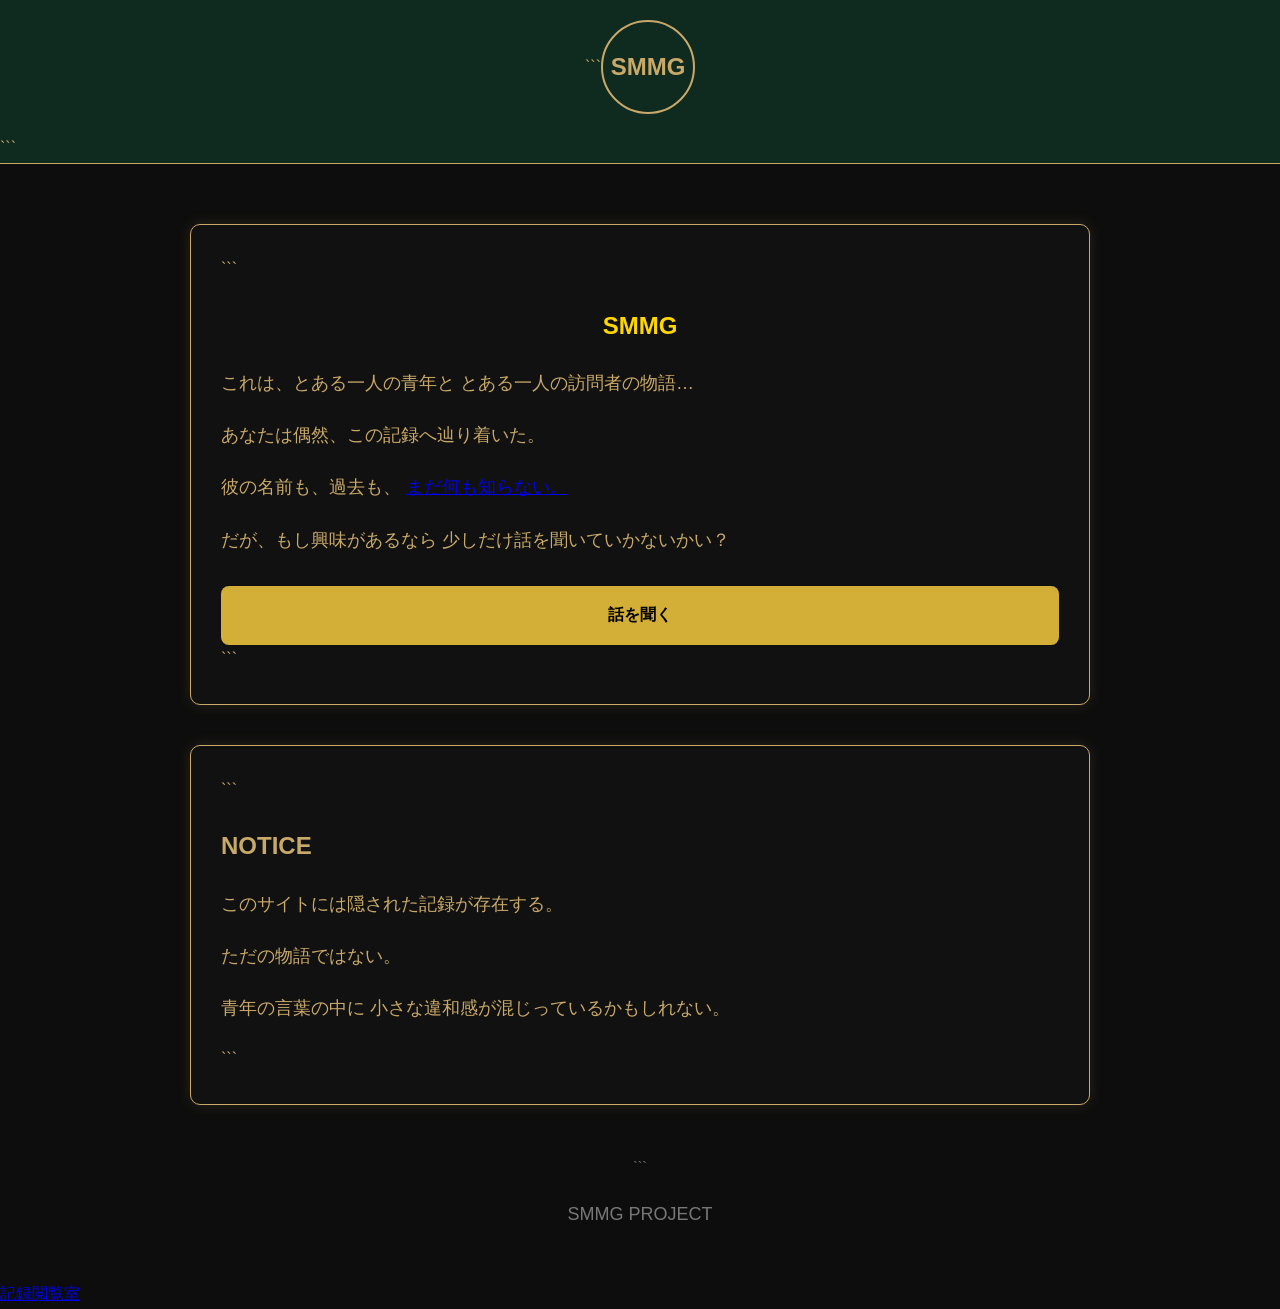
<file: index.html>
<!DOCTYPE html>

<html lang="ja">

<head>
    <meta charset="UTF-8">
    <meta name="viewport" content="width=device-width, initial-scale=1.0">
    <title>SMMG</title>
    <link rel="stylesheet" href="style.css">
</head>

<body>

<header>
    <div class="container">

```
    <div class="logo">
        <a href="index.html">SMMG</a>
    </div>

</div>
```

</header>

<main class="container">

<section class="card">

```
<h1>SMMG</h1>

<p>
    これは、とある一人の青年と
    とある一人の訪問者の物語…
</p>

<p>
    あなたは偶然、この記録へ辿り着いた。
</p>

<p>
    彼の名前も、過去も、
       <a href="secret.html"> まだ何も知らない。
</a>
</p>

<p>
    だが、もし興味があるなら
    少しだけ話を聞いていかないかい？
</p>

<a href="chapter1.html" class="btn">
    話を聞く
</a>
```

</section>

<section class="card">

```
<h2>NOTICE</h2>

<p>
    このサイトには隠された記録が存在する。
</p>

<p>
    ただの物語ではない。
</p>

<p>
    青年の言葉の中に
    小さな違和感が混じっているかもしれない。
</p>
```

</section>

</main>

<footer>

```
<p>SMMG PROJECT</p>

<h5><!-- 最初の答えは青年の言葉の中にある --></h5>

</footer>
<a href="achievement.html">記録閲覧室</a>
</body>
</html>
</file>
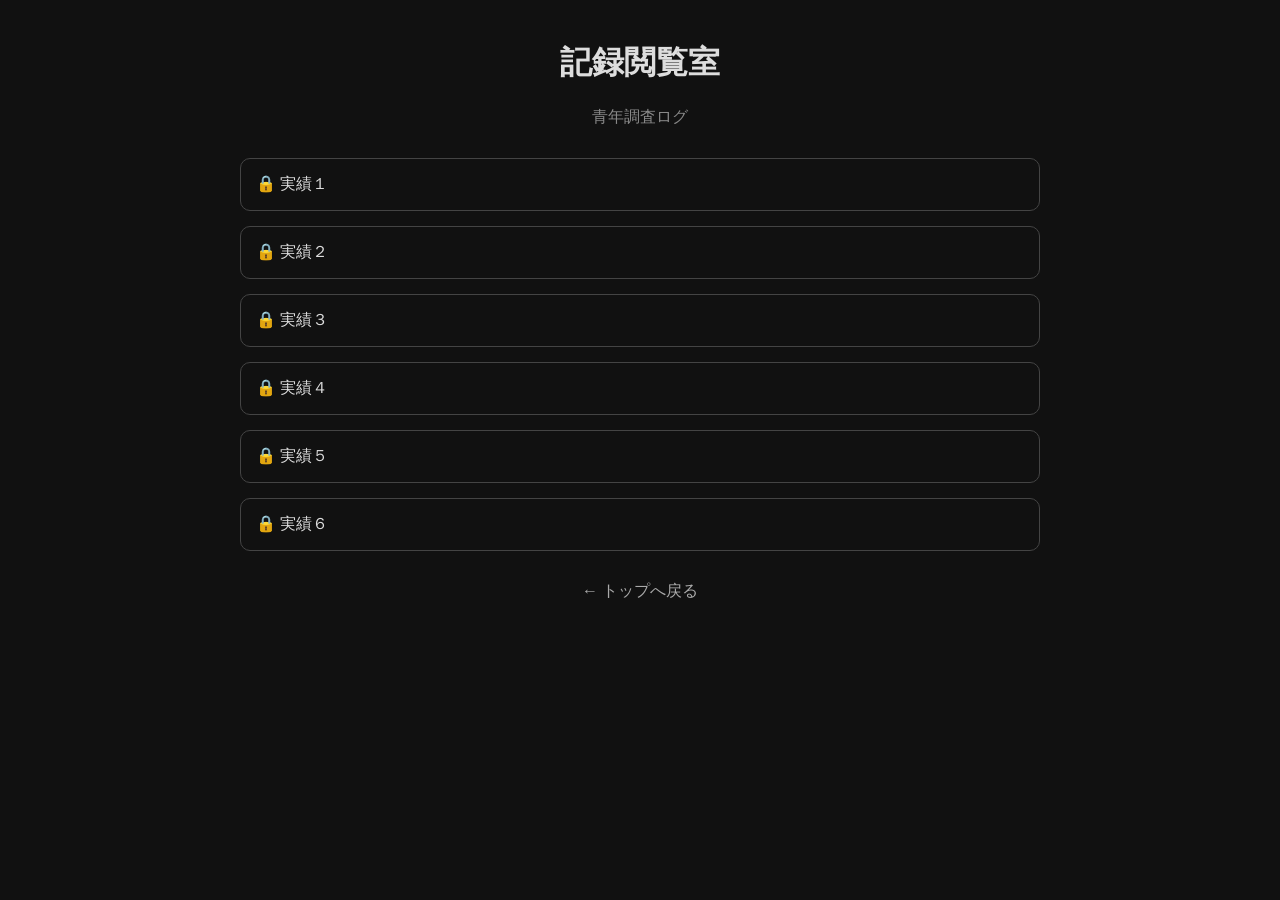
<file: achievement.html>
<!DOCTYPE html>
<html lang="ja">
<head>
<meta charset="UTF-8">
<meta name="viewport" content="width=device-width, initial-scale=1.0">
<title>記録閲覧室</title>

<style>
body{
    background:#111;
    color:#ddd;
    font-family:serif;
    max-width:800px;
    margin:auto;
    padding:20px;
}

h1{
    text-align:center;
}

.subtitle{
    text-align:center;
    color:#888;
    margin-bottom:30px;
}

.achievement{
    border:1px solid #444;
    border-radius:10px;
    margin-bottom:15px;
    overflow:hidden;
}

.button{
    padding:15px;
    cursor:pointer;
}

.button:hover{
    background:#222;
}

.details{
    display:none;
    padding:15px;
    border-top:1px solid #444;
}

.back{
    display:block;
    text-align:center;
    margin-top:30px;
    color:#aaa;
    text-decoration:none;
}
</style>
</head>

<body>

<h1>記録閲覧室</h1>

<p class="subtitle">
青年調査ログ
</p>

<div id="achievementList"></div>

<a class="back" href="index.html">
← トップへ戻る
</a>

<script>

const achievements = [

{
id:"observer",
title:"実績１",
name:"観察者",
hint:"物語のどこかに隠された入口が存在する。"
},

{
id:"explorer",
title:"実績２",
name:"探求者",
hint:"青年の記録を最後まで追え。"
},

{
id:"listener",
title:"実績３",
name:"聞き上手",
hint:"青年からの問いに耳を傾けよ。"
},

{
id:"friend",
title:"実績４",
name:"よき友",
hint:"まずは通常エンドへ到達せよ。"
},

{
id:"understander",
title:"実績５",
name:"理解者",
hint:"真相は表の物語だけでは見えない。"
},

{
id:"partner",
title:"実績６",
name:"よき相棒",
hint:"全ての実績を解除せよ。"
}

];

const list = document.getElementById("achievementList");

achievements.forEach((a,index)=>{

const unlocked =
localStorage.getItem(a.id) === "true";

const card = document.createElement("div");
card.className = "achievement";

card.innerHTML = `
<div class="button"
onclick="toggleDetail('detail${index}')">

${unlocked ? "🏆" : "🔒"} ${a.title}

</div>

<div class="details"
id="detail${index}">

<p>
状態：
${unlocked ? "アンロック済み" : "ロック中"}
</p>

<p>
名称：
${unlocked ? a.name : "？？？？？"}
</p>

<p>
ヒント：
${a.hint}
</p>

</div>
`;

list.appendChild(card);

});

function toggleDetail(id){

const detail =
document.getElementById(id);

if(detail.style.display === "block"){
detail.style.display = "none";
}else{
detail.style.display = "block";
}

}

</script>

</body>
</html>
</file>
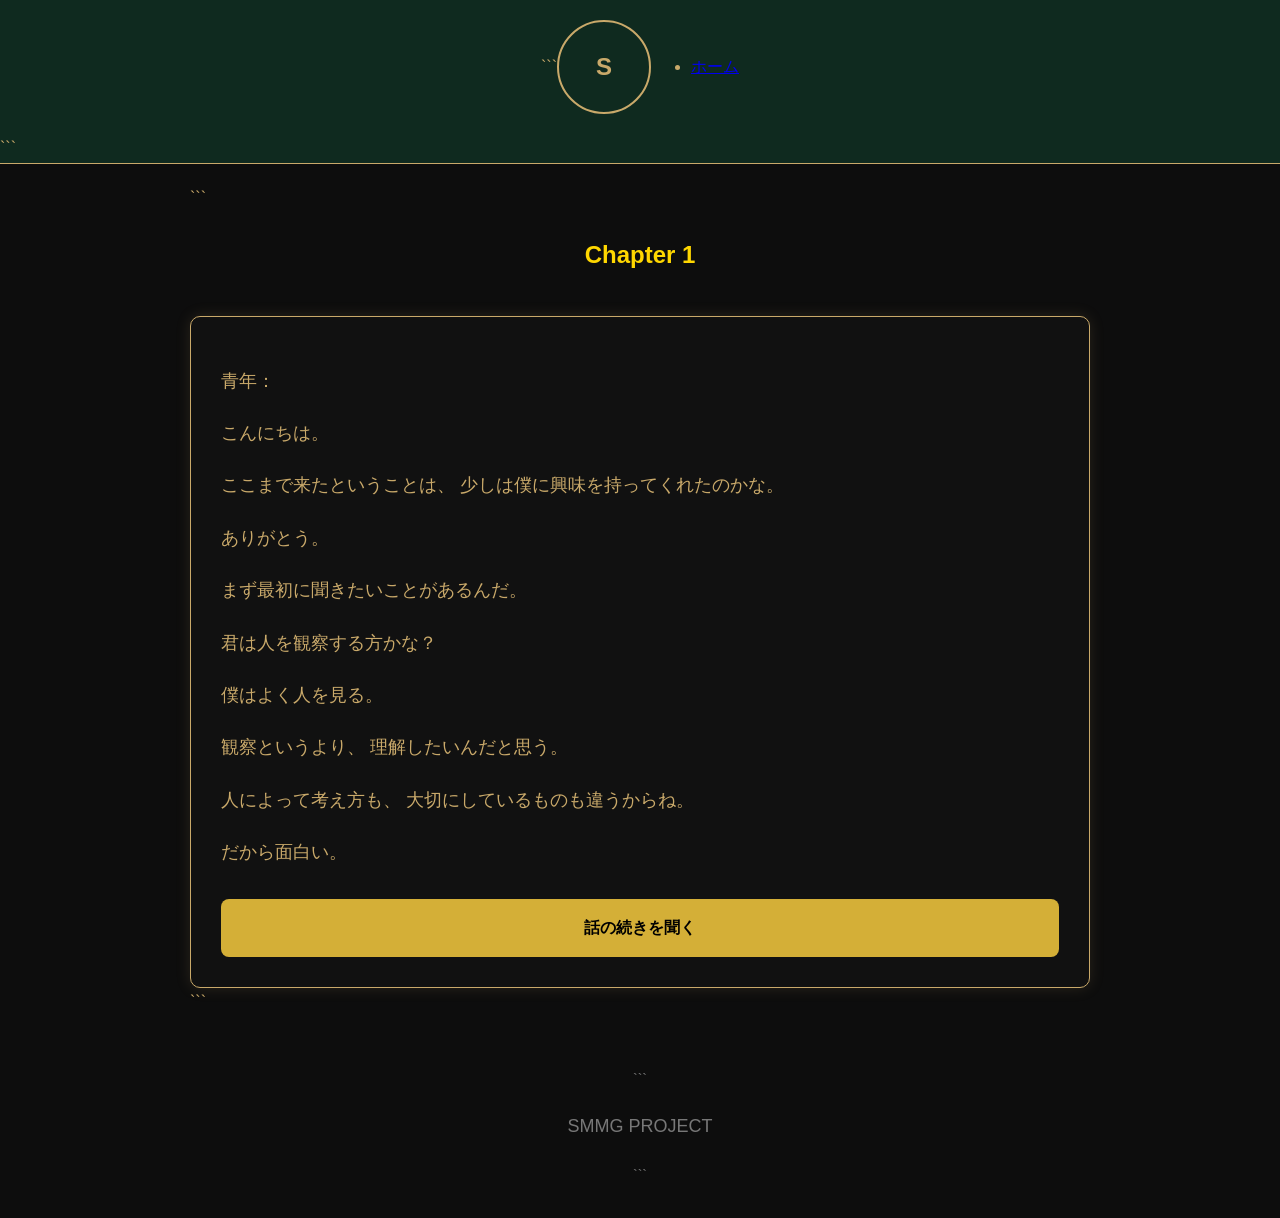
<file: chapter1.html>
<!DOCTYPE html>

<html lang="ja">

<head>
    <meta charset="UTF-8">
    <meta name="viewport" content="width=device-width, initial-scale=1.0">
    <title>Chapter 1 | SMMG</title>
    <link rel="stylesheet" href="style.css">
</head>

<body>

<header>
    <div class="container">

```
    <div class="logo">
        <a href="index.html">S</a>
    </div>

    <nav>
        <ul>
            <li><a href="index.html">ホーム</a></li>
        </ul>
    </nav>

</div>
```

</header>

<main class="container">

<section>

```
<h1>Chapter 1</h1>

<div class="card">

    <p>
        青年：
    </p>

    <p>
        こんにちは。
    </p>

    <p>
        ここまで来たということは、
        少しは僕に興味を持ってくれたのかな。
    </p>

    <p>
        ありがとう。
    </p>

    <p>
        まず最初に聞きたいことがあるんだ。
    </p>

    <p>
        君は人を観察する方かな？
    </p>

    <p>
        僕はよく人を見る。
    </p>

    <p>
        観察というより、
        理解したいんだと思う。
    </p>

    <p>
        人によって考え方も、
        大切にしているものも違うからね。
    </p>

    <p>
        だから面白い。
    </p>

    <a href="chapter2.html" class="btn">
        話の続きを聞く
    </a>

</div>
```

</section>

</main>

<footer>

```
<p>SMMG PROJECT</p>

<!-- 最初の数字はまだ出ていない -->
```

</footer>

</body>
</html>
</file>
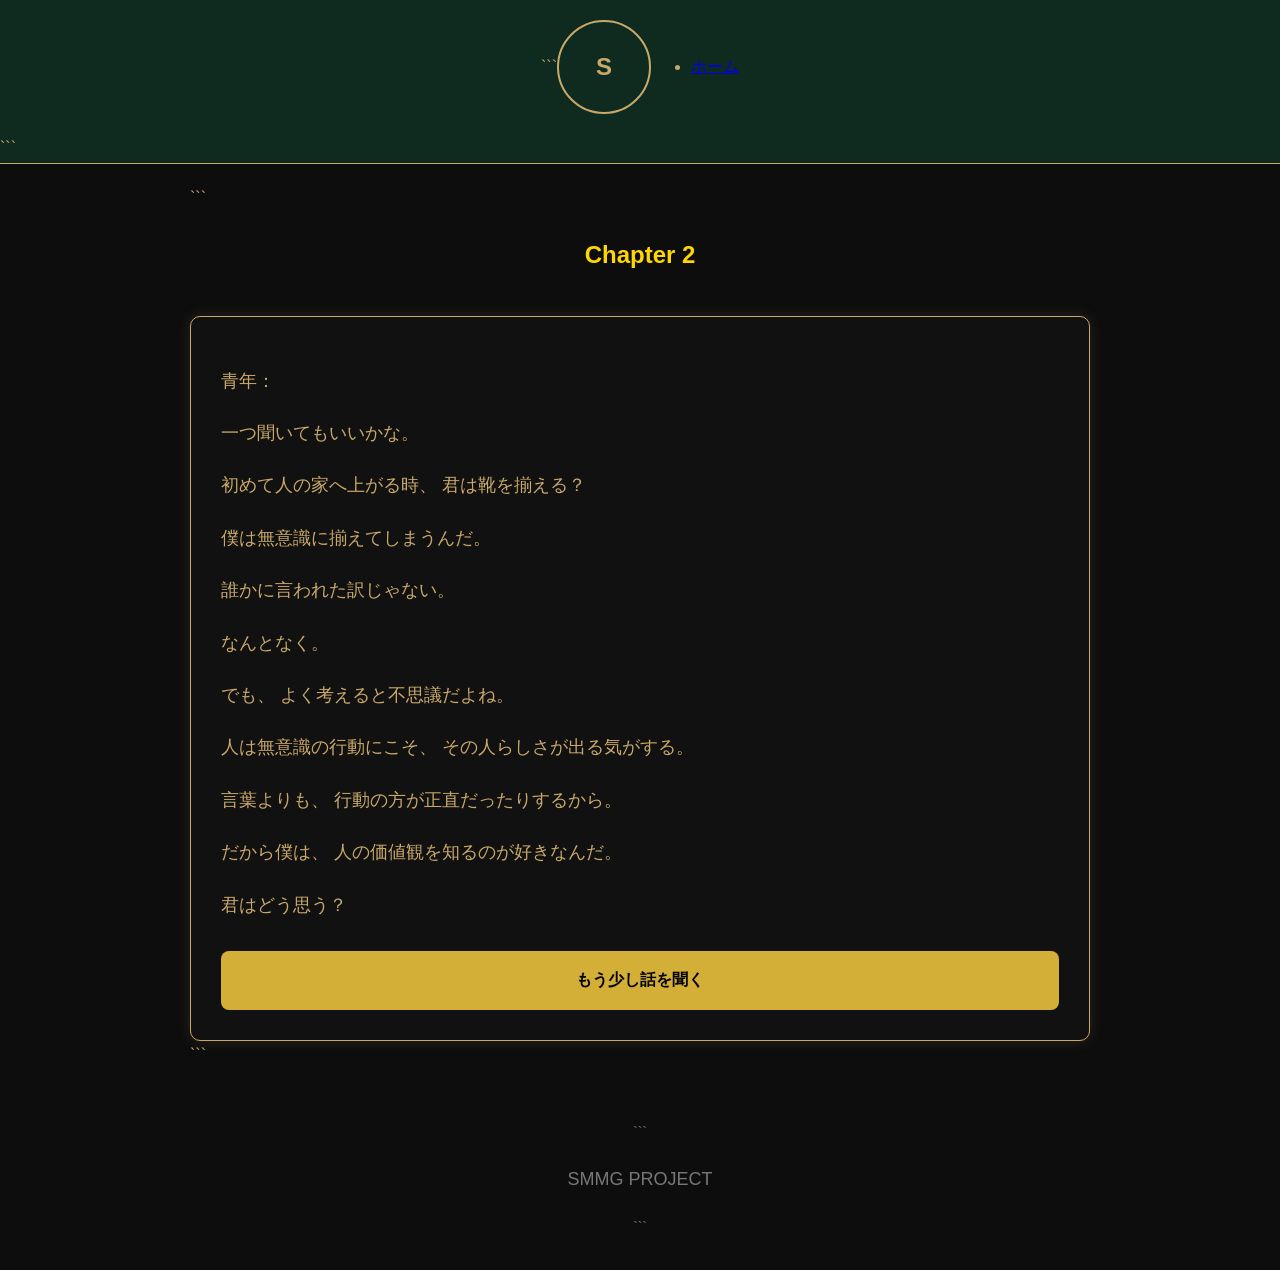
<file: chapter2.html>
<!DOCTYPE html>

<html lang="ja">

<head>
    <meta charset="UTF-8">
    <meta name="viewport" content="width=device-width, initial-scale=1.0">
    <title>Chapter 2 | SMMG</title>
    <link rel="stylesheet" href="style.css">
</head>

<body>

<header>
    <div class="container">

```
    <div class="logo">
        <a href="index.html">S</a>
    </div>

    <nav>
        <ul>
            <li><a href="index.html">ホーム</a></li>
        </ul>
    </nav>

</div>
```

</header>

<main class="container">

<section>

```
<h1>Chapter 2</h1>

<div class="card">

    <p>
        青年：
    </p>

    <p>
        一つ聞いてもいいかな。
    </p>

    <p>
        初めて人の家へ上がる時、
        君は靴を揃える？
    </p>

    <p>
        僕は無意識に揃えてしまうんだ。
    </p>

    <p>
        誰かに言われた訳じゃない。
    </p>

    <p>
        なんとなく。
    </p>

    <p>
        でも、
        よく考えると不思議だよね。
    </p>

    <p>
        人は無意識の行動にこそ、
        その人らしさが出る気がする。
    </p>

    <p>
        言葉よりも、
        行動の方が正直だったりするから。
    </p>

    <p>
        だから僕は、
        人の価値観を知るのが好きなんだ。
    </p>

    <p>
        君はどう思う？
    </p>

    <a href="puestion.html" class="btn">
        もう少し話を聞く
    </a>

</div>
```

</section>

</main>

<footer>

```
<p>SMMG PROJECT</p>

<!-- 7 -->
```

</footer>

</body>
</html>
</file>
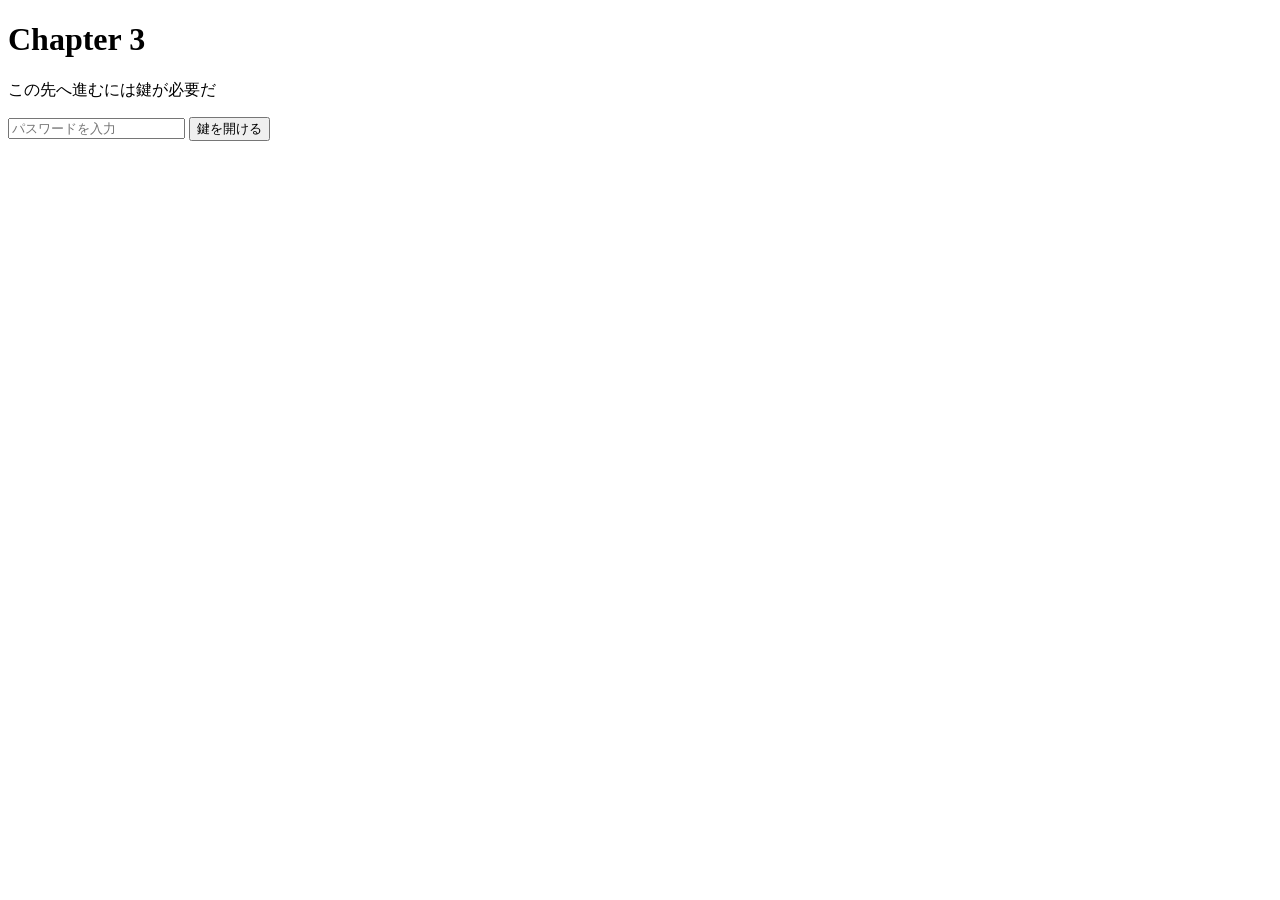
<file: chapter3.html>
<!DOCTYPE html>
<html lang="ja">
<head>
<meta charset="UTF-8">
<title>Chapter 3</title>
</head>
<body>

<h1>Chapter 3</h1>
<p>この先へ進むには鍵が必要だ</p>

<input type="password" id="password" placeholder="パスワードを入力">
<button onclick="checkPassword()">鍵を開ける</button>

<p id="msg" style="color:red;"></p>

<script>
function checkPassword() {
    const input = document.getElementById("password").value;
function checkPassword(if(text === "DAISUKI"){
    localStorage.setItem("secretLove","true");
    alert("🏆 シークレット実績解除");
}) {
    const input = document.getElementById("password").value;
    if (input === "SMMG") {
        window.location.href = "chapter4.htmi";
    } else {
        document.getElementById("msg").textContent = "パスワードが違う";
    }
}
    <script>

let missCount =
Number(localStorage.getItem("missCount")) || 0;

function wrongAnswer(){

    missCount++;

    localStorage.setItem("missCount", missCount);

    if(missCount >= 10){
        localStorage.setItem("stubborn","true");
    }

}
</script>
</script>

</body>
</html>
</file>
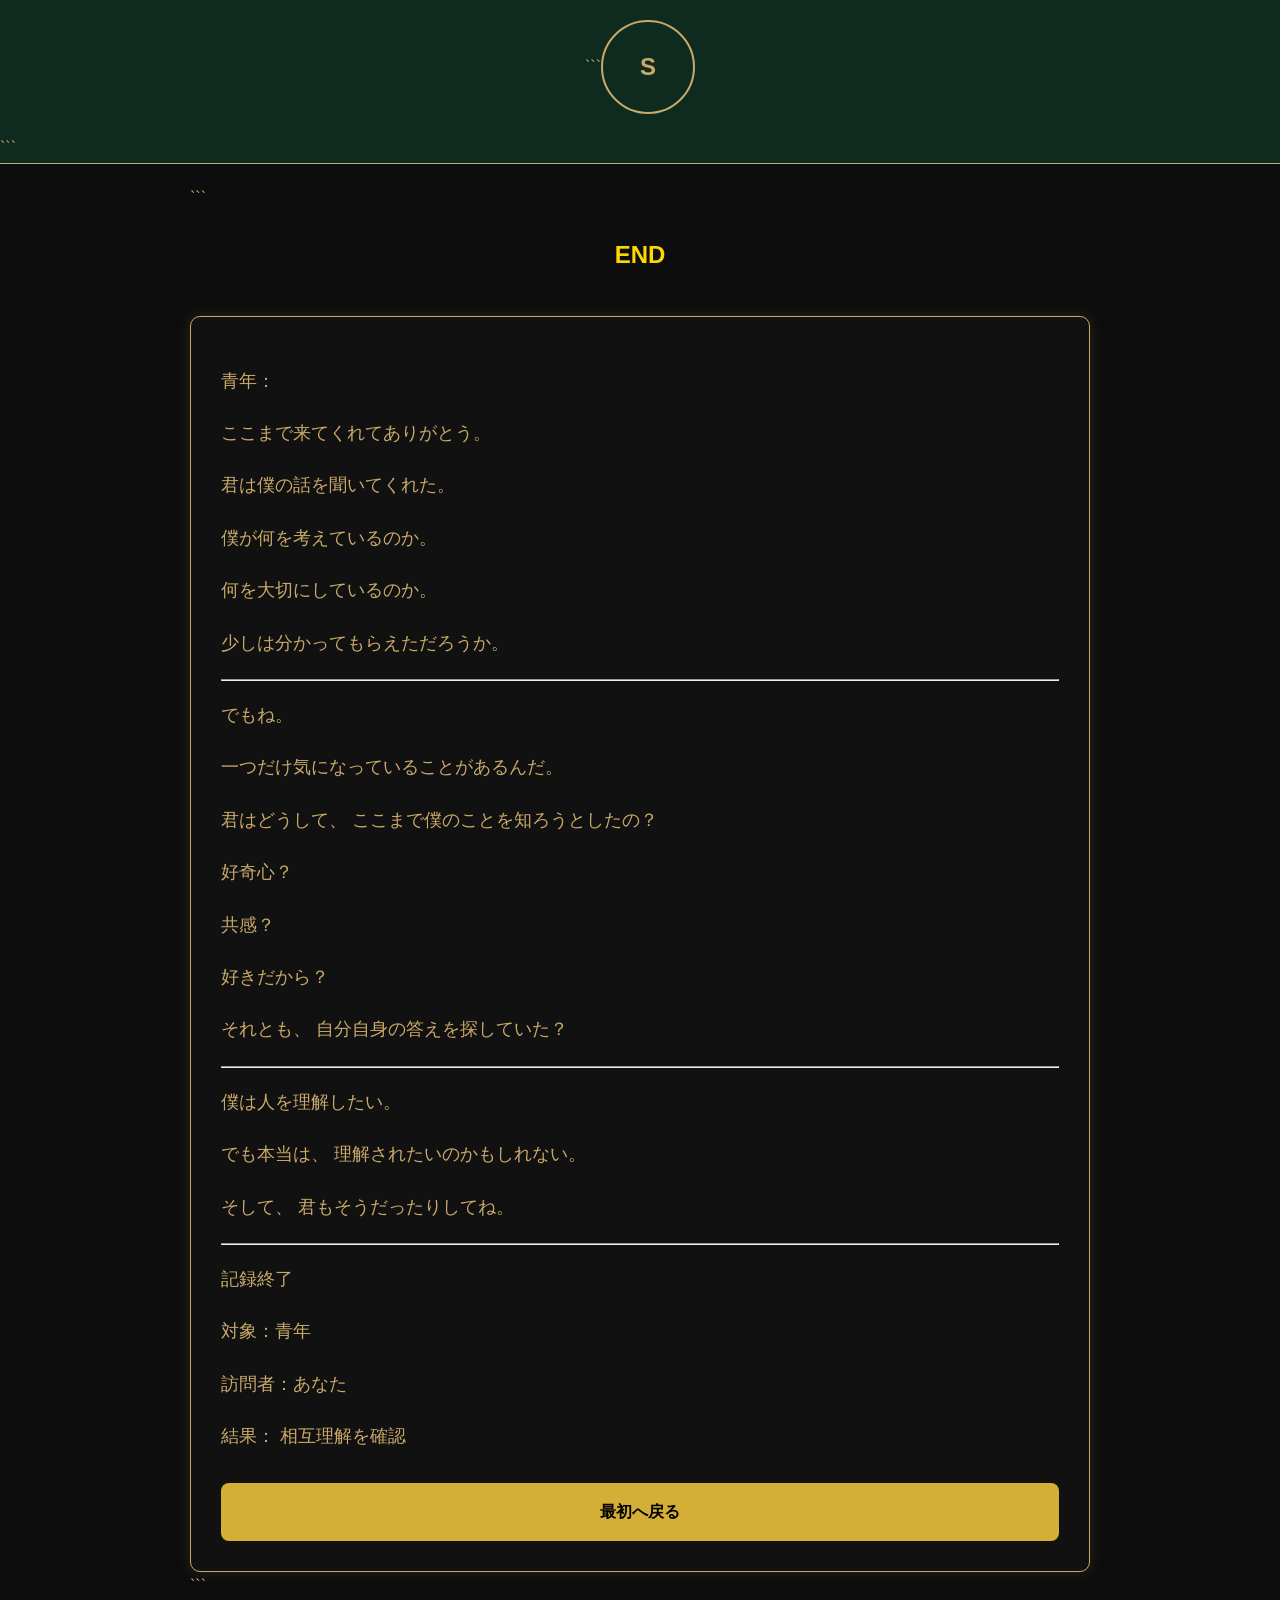
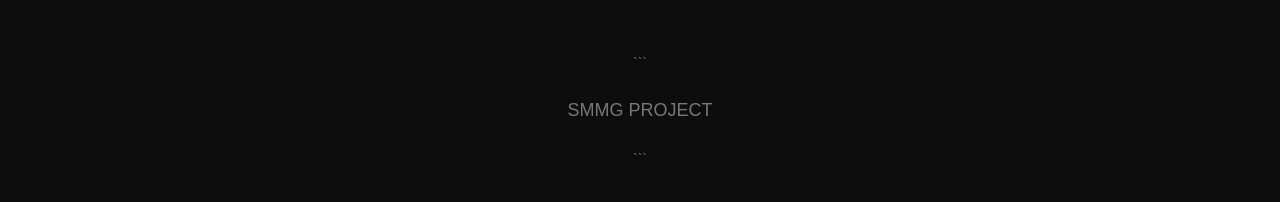
<file: ending.html>
<!DOCTYPE html>

<html lang="ja">

<head>
    <meta charset="UTF-8">
    <meta name="viewport" content="width=device-width, initial-scale=1.0">
    <title>ENDING | SMMG</title>
    <link rel="stylesheet" href="style.css">
</head>

<body>

<header>
    <div class="container">

```
    <div class="logo">
        <a href="index.html">S</a>
    </div>

</div>
```

</header>

<main class="container">

<section>

```
<h1>END</h1>

<div class="card">

    <p>
        青年：
    </p>

    <p>
        ここまで来てくれてありがとう。
    </p>

    <p>
        君は僕の話を聞いてくれた。
    </p>

    <p>
        僕が何を考えているのか。
    </p>

    <p>
        何を大切にしているのか。
    </p>

    <p>
        少しは分かってもらえただろうか。
    </p>

    <hr>

    <p>
        でもね。
    </p>

    <p>
        一つだけ気になっていることがあるんだ。
    </p>

    <p>
        君はどうして、
        ここまで僕のことを知ろうとしたの？
    </p>

    <p>
        好奇心？
    </p>

    <p>
        共感？
    </p>

    <p>
        好きだから？
    </p>
    

    <p>
        それとも、
        自分自身の答えを探していた？
    </p>

    <hr>

    <p>
        僕は人を理解したい。
    </p>

    <p>
        でも本当は、
        理解されたいのかもしれない。
    </p>

    <p>
        そして、
        君もそうだったりしてね。
    </p>

    <hr>

    <p>
        記録終了
    </p>

    <p>
        対象：青年
    </p>

    <p>
        訪問者：あなた
    </p>

    <p>
        結果：
        相互理解を確認
    </p>

    <a href="index.html" class="btn">
        最初へ戻る
    </a>

</div>
```

</section>

</main>

<footer>

```
<p>SMMG PROJECT</p>

<!-- 714 observer -->
```

</footer>
<script src="achievement.html"></script>
<script>
unlockAchievement("friend");
</script>
    <script src="index.html"></script>
    <script>
localStorage.setItem("friend","true");
</script>
</body>
</html>
</file>
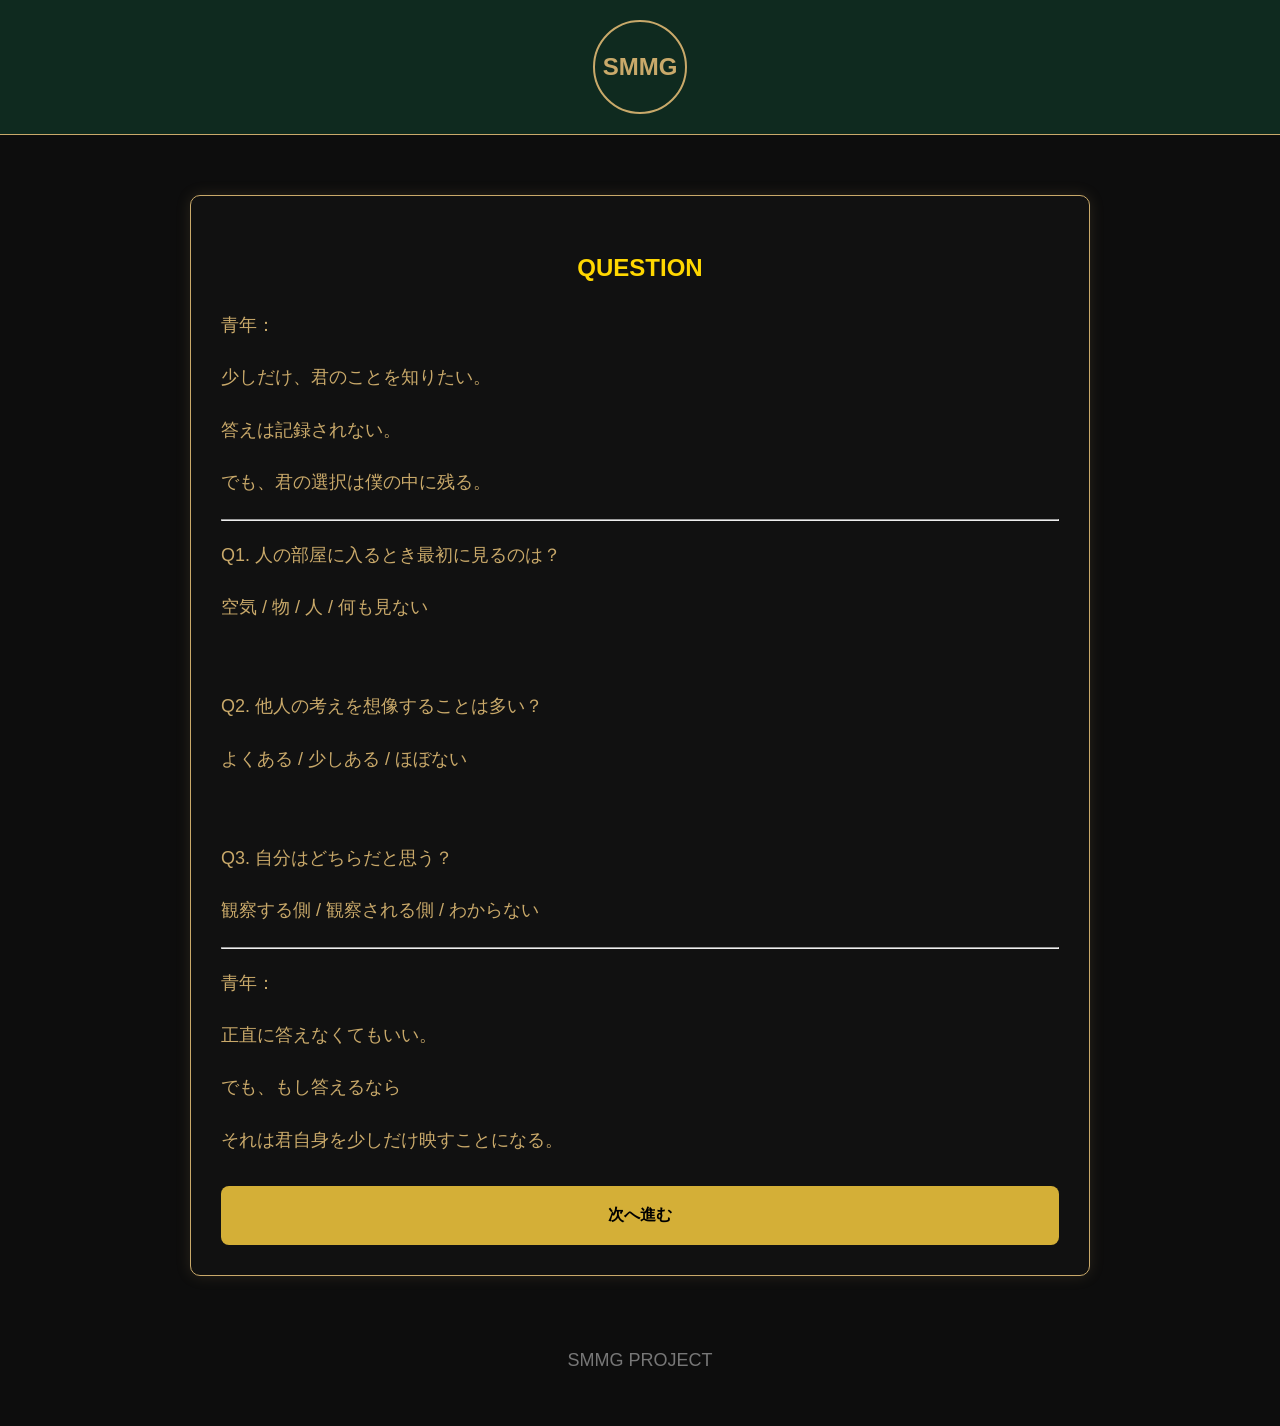
<file: puestion.html>
<!DOCTYPE html>
<html lang="ja">

<head>
    <meta charset="UTF-8">
    <meta name="viewport" content="width=device-width, initial-scale=1.0">
    <title>QUESTION | SMMG</title>
    <link rel="stylesheet" href="style.css">
</head>

<body>

<header>
    <div class="container">

        <div class="logo">
            <a href="index.html">SMMG</a>
        </div>

    </div>
</header>

<main class="container">

<section class="card">

    <h1>QUESTION</h1>

    <p>青年：</p>

    <p>少しだけ、君のことを知りたい。</p>

    <p>答えは記録されない。</p>

    <p>でも、君の選択は僕の中に残る。</p>

    <hr>

    <p>Q1. 人の部屋に入るとき最初に見るのは？</p>
    <p>空気 / 物 / 人 / 何も見ない</p>

    <br>

    <p>Q2. 他人の考えを想像することは多い？</p>
    <p>よくある / 少しある / ほぼない</p>

    <br>

    <p>Q3. 自分はどちらだと思う？</p>
    <p>観察する側 / 観察される側 / わからない</p>

    <hr>

    <p>青年：</p>

    <p>正直に答えなくてもいい。</p>

    <p>でも、もし答えるなら</p>

    <p>それは君自身を少しだけ映すことになる。</p>

    <a href="ending.html" class="btn">
        次へ進む
    </a>

</section>

</main>

<footer>

    <p>SMMG PROJECT</p>

    <!-- observer -->

</footer>
<script src="achievement.js"></script>
<script>
unlockAchievement("listener");
</script>
    <script>
localStorage.setItem("listener","true");
</script>
</body>
</html>
</file>
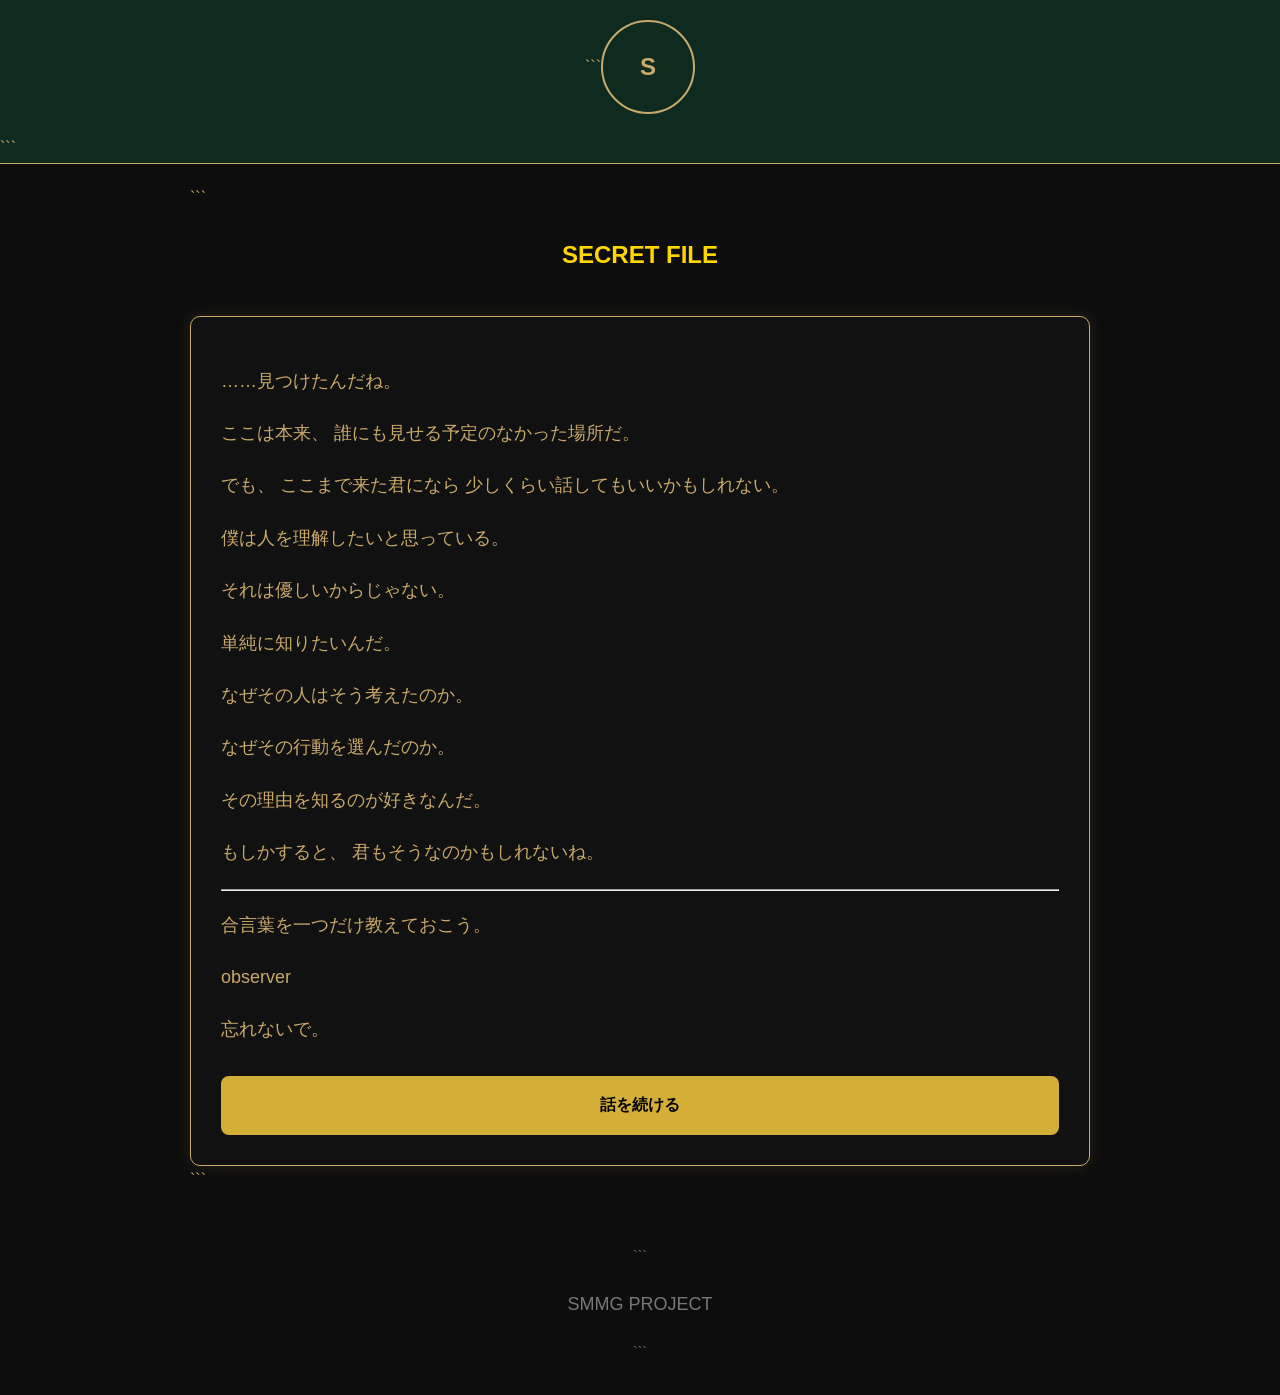
<file: secret.html>
<!DOCTYPE html>

<html lang="ja">

<head>
    <meta charset="UTF-8">
    <meta name="viewport" content="width=device-width, initial-scale=1.0">
    <title>SECRET FILE | SMMG</title>
    <link rel="stylesheet" href="style.css">
</head>

<body>

<header>
    <div class="container">

```
    <div class="logo">
        <a href="index.html">S</a>
    </div>

</div>
```

</header>

<main class="container">

<section>

```
<h1>SECRET FILE</h1>

<div class="card">

    <p>
        ……見つけたんだね。
    </p>

    <p>
        ここは本来、
        誰にも見せる予定のなかった場所だ。
    </p>

    <p>
        でも、
        ここまで来た君になら
        少しくらい話してもいいかもしれない。
    </p>

    <p>
        僕は人を理解したいと思っている。
    </p>

    <p>
        それは優しいからじゃない。
    </p>

    <p>
        単純に知りたいんだ。
    </p>

    <p>
        なぜその人はそう考えたのか。
    </p>

    <p>
        なぜその行動を選んだのか。
    </p>

    <p>
        その理由を知るのが好きなんだ。
    </p>

    <p>
        もしかすると、
        君もそうなのかもしれないね。
    </p>

    <hr>

    <p>
        合言葉を一つだけ教えておこう。
    </p>

    <p>
        observer
    </p>

    <p>
        忘れないで。
    </p>

    <a href="chapter3.html" class="btn">
        話を続ける
    </a>

</div>
```

</section>

</main>

<footer>

```
<p>SMMG PROJECT</p>

<!-- observer -->
```

</footer>
<script src="achievement.js"></script>
<script>
unlockAchievement("observer");
</script>
<script>
localStorage.setItem("observer","true");
</script>
   
</body>
</html>
</file>
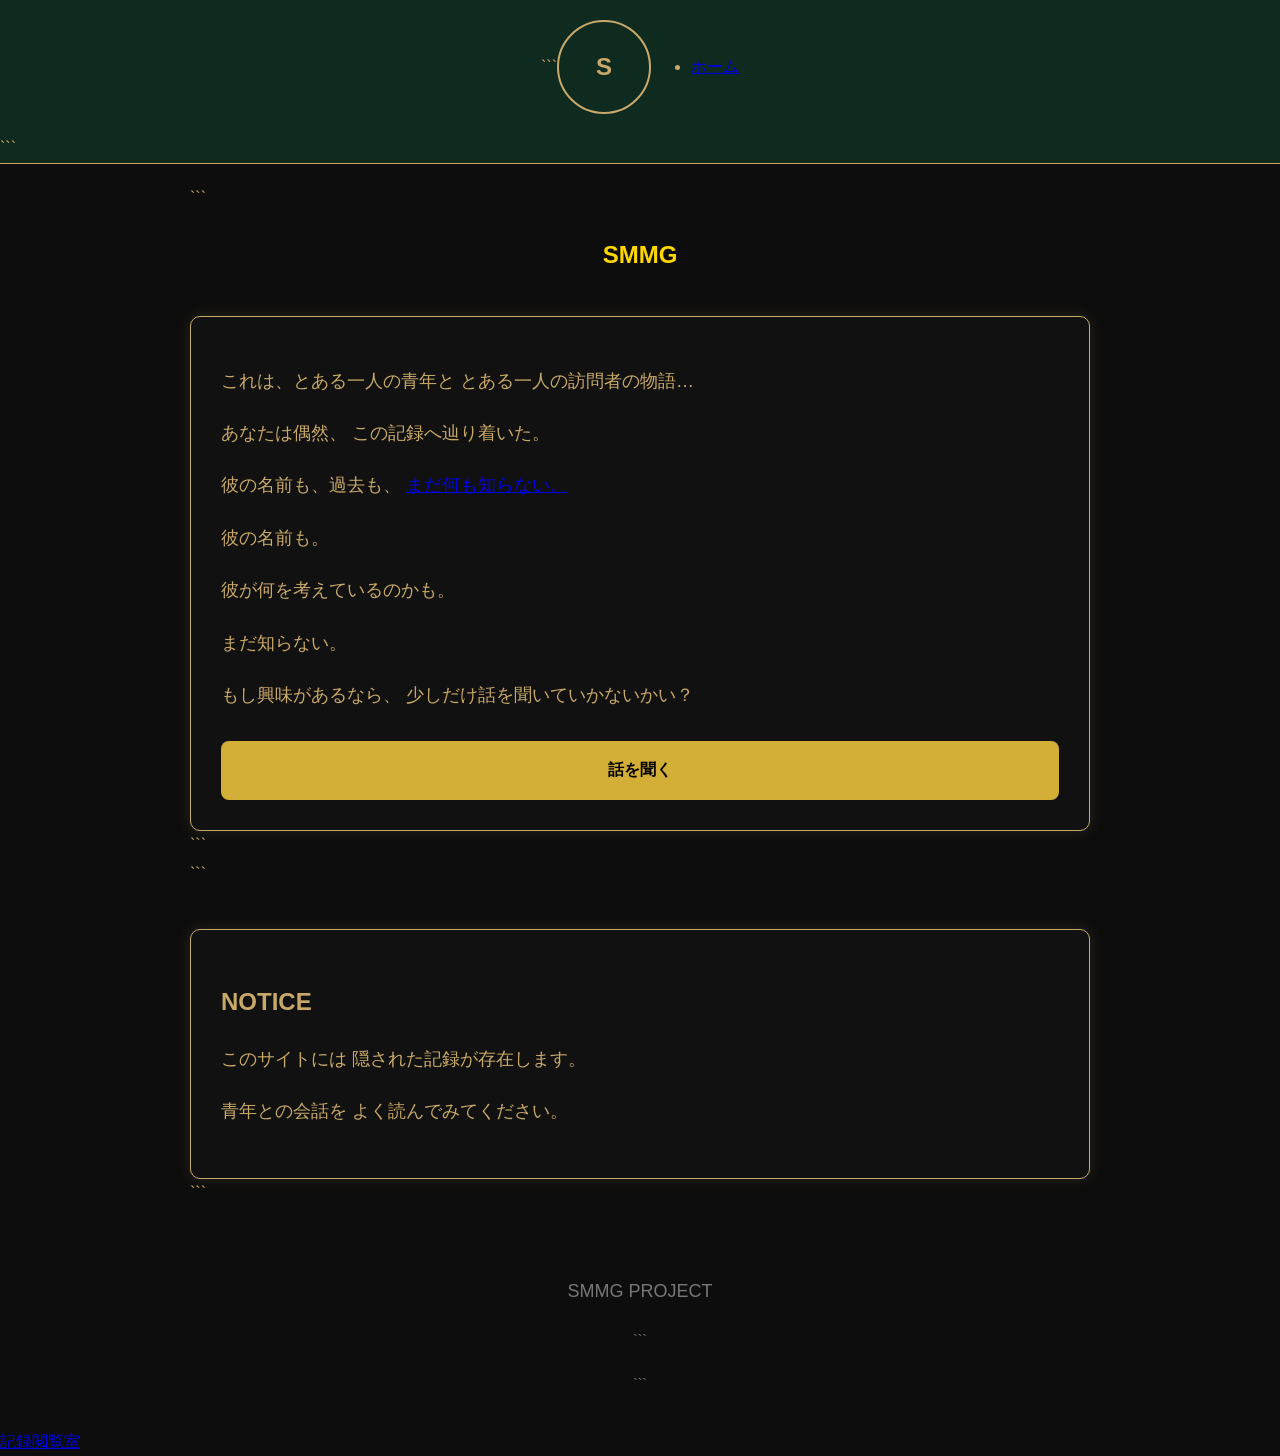
<file: SMMGindex.html>
<!DOCTYPE html>

<html lang="ja">

<head>
    <meta charset="UTF-8">
    <meta name="viewport" content="width=device-width, initial-scale=1.0">
    <title>SMMG</title>
    <link rel="stylesheet" href="style.css">
</head>

<body>

<header>
    <div class="container">

```
    <div class="logo">
        <a href="index.html">S</a>
    </div>

    <nav>
        <ul>
            <li><a href="index.html">ホーム</a></li>
        </ul>
    </nav>

</div>
```

</header>

<main class="container">

<section>

```
<h1>SMMG</h1>

<div class="card">

    <p>
        これは、とある一人の青年と
        とある一人の訪問者の物語…
    </p>

    <p>
        あなたは偶然、
        この記録へ辿り着いた。

    </p>
<p>
    彼の名前も、過去も、
       <a href="secret.html"> まだ何も知らない。
</a>
</p>
    <p>
        彼の名前も。
    </p>

    <p>
        彼が何を考えているのかも。
    </p>

    <p>
        まだ知らない。
    </p>

    <p>
        もし興味があるなら、
        少しだけ話を聞いていかないかい？
    </p>

    <a href="chapter1.html" class="btn">
        話を聞く
    </a>

</div>
```

</section>

<section>

```
<div class="card">

    <h2>NOTICE</h2>

    <p>
        このサイトには
        隠された記録が存在します。
    </p>

    <p>
        青年との会話を
        よく読んでみてください。
    </p>

</div>
```

</section>

</main>

<footer>
    <p>SMMG PROJECT</p>

```
<h5><!-- 最初の答えは青年の言葉の中にある --></h5>
```

</footer>
<a href="achievement.html">記録閲覧室</a>
</body>
</html>
</file>
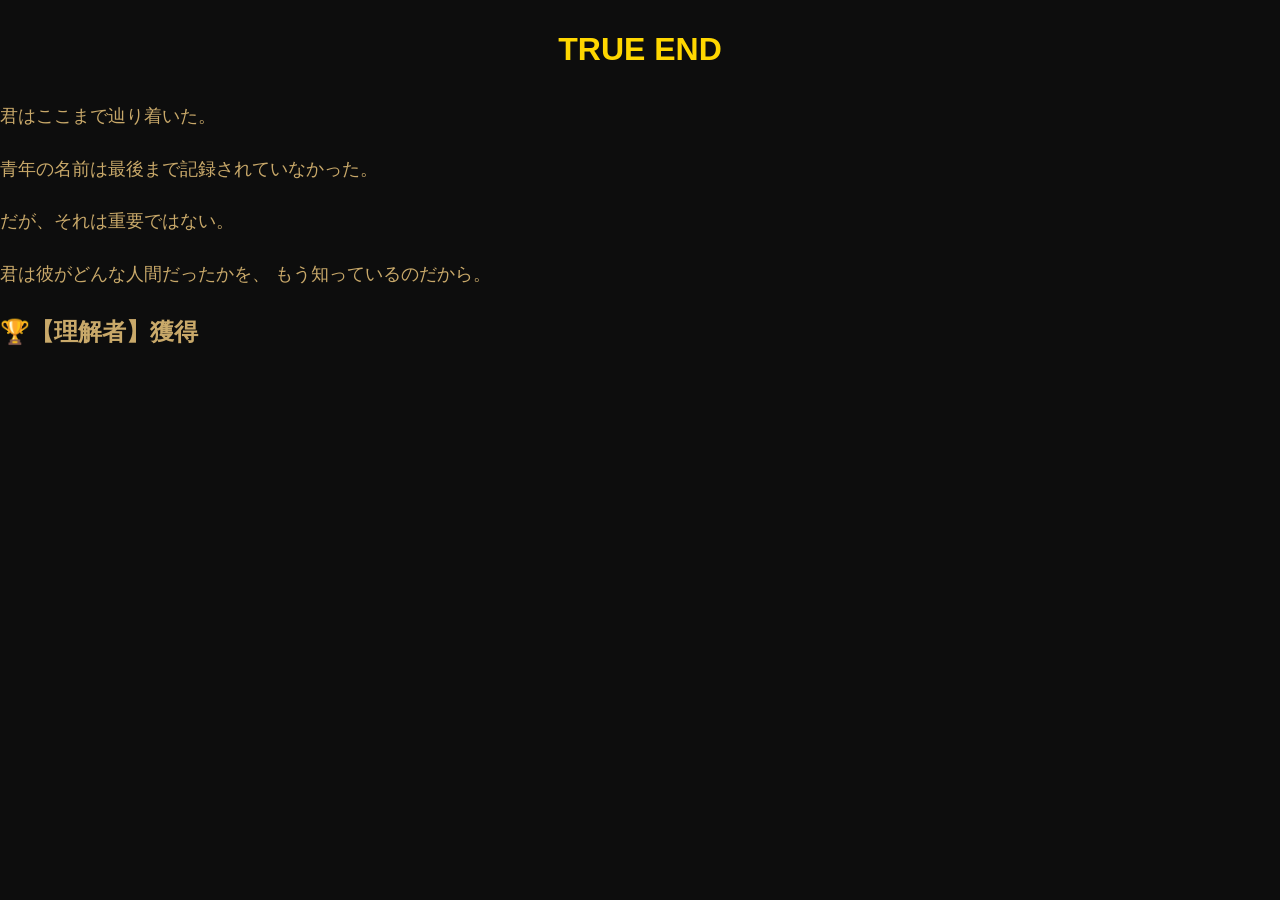
<file: trueend.html>
<!DOCTYPE html>
<html lang="ja">
<head>
<meta charset="UTF-8">
<title>TRUE END</title>
<link rel="stylesheet" href="style.css">
</head>
<body>

<h1>TRUE END</h1>

<p>
君はここまで辿り着いた。
</p>

<p>
青年の名前は最後まで記録されていなかった。
</p>

<p>
だが、それは重要ではない。
</p>

<p>
君は彼がどんな人間だったかを、
もう知っているのだから。
</p>

<h2>🏆【理解者】獲得</h2>

<script src="achievement.js"></script>
<script>
unlockAchievement("understander");
</script>

</body>
</html>
</file>
<file: style.css>
body {
margin: 0;
padding: 0;
font-family: "Helvetica Neue", Arial, sans-serif;
background-color: #0d0d0d;
color: #c9a96a;
line-height: 1.8;
}

.container {
max-width: 900px;
margin: 0 auto;
padding: 20px;
}

header {
background-color: #0f2a1f;
border-bottom: 1px solid #c9a96a;
}

header .container {
display: flex;
justify-content: center;
align-items: center;
padding: 20px;
}

.logo a {
display: flex;
align-items: center;
justify-content: center;
width: 90px;
height: 90px;
border: 2px solid #c9a96a;
border-radius: 50%;
color: #c9a96a;
text-decoration: none;
font-size: 24px;
font-weight: bold;
}

.card {
background-color: #111111;
border: 1px solid #c9a96a;
border-radius: 10px;
padding: 30px;
margin-top: 40px;
box-shadow: 0 0 15px rgba(201,169,106,0.15);
}

h1 {
color: #ffd700;
text-align: center;
}

p {
margin-bottom: 20px;
font-size: 18px;
}

h5{
    color: fafafa;
}


.btn {
display: block;
text-align: center;
background-color: #d4af37;
color: #000;
text-decoration: none;
padding: 15px;
border-radius: 8px;
font-weight: bold;
margin-top: 30px;
transition: 0.3s;
}

.btn:hover {
background-color: #ffd700;
}

footer {
text-align: center;
color: #777;
padding: 30px;
font-size: 14px;
}

@media (max-width:768px){

```
.card{
    padding:20px;
}

p{
    font-size:16px;
}

.logo a{
    width:70px;
    height:70px;
    font-size:20px;
}
```

}
</file>
